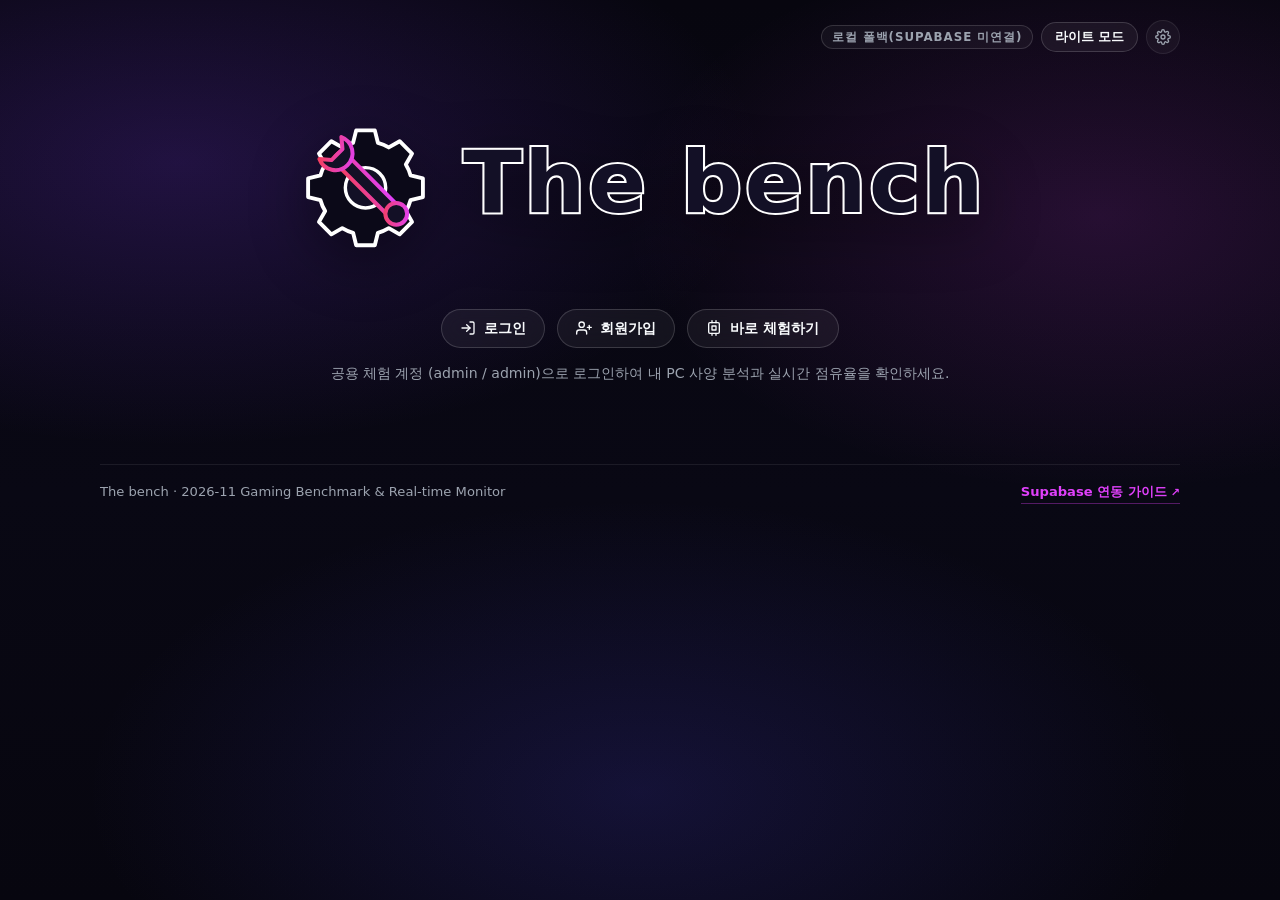
<file: index.html>
<!doctype html>
<html lang="ko">
  <head>
    <meta charset="utf-8">
    <meta name="viewport" content="width=device-width, initial-scale=1">
    <meta name="description" content="The bench — 2026-11 게이밍 하드웨어 벤치마크 및 시스템 모니터">
    <title>The bench · Hardware Monitor</title>
    <link rel="stylesheet" href="css/style.css">
  </head>
  <body>
    <div class="landing-shell">
      <!-- 최소화된 우측 상단 유틸리티 바 -->
      <header class="minimal-corner-bar">
        <span id="db-status-badge" class="status-pill fallback">로컬 폴백(Supabase 미연결)</span>
        <button type="button" class="pill-btn small" id="theme-toggle-btn">라이트 모드</button>
        <button type="button" class="icon-btn" id="open-db-config-btn" aria-label="Supabase DB 설정" title="Supabase DB 설정">
          <svg viewBox="0 0 24 24" width="16" height="16" fill="none" stroke="currentColor" stroke-width="2" stroke-linecap="round" stroke-linejoin="round" aria-hidden="true">
            <circle cx="12" cy="12" r="3"></circle>
            <path d="M19.4 15a1.65 1.65 0 0 0 .33 1.82l.06.06a2 2 0 1 1-2.83 2.83l-.06-.06a1.65 1.65 0 0 0-1.82-.33 1.65 1.65 0 0 0-1 1.51V21a2 2 0 1 1-4 0v-.09a1.65 1.65 0 0 0-1-1.51 1.65 1.65 0 0 0-1.82.33l-.06.06a2 2 0 1 1-2.83-2.83l.06-.06a1.65 1.65 0 0 0 .33-1.82 1.65 1.65 0 0 0-1.51-1H3a2 2 0 1 1 0-4h.09a1.65 1.65 0 0 0 1.51-1 1.65 1.65 0 0 0-.33-1.82l-.06-.06a2 2 0 1 1 2.83-2.83l.06.06a1.65 1.65 0 0 0 1.82.33H9a1.65 1.65 0 0 0 1-1.51V3a2 2 0 1 1 4 0v.09a1.65 1.65 0 0 0 1 1.51 1.65 1.65 0 0 0 1.82-.33l.06-.06a2 2 0 1 1 2.83 2.83l-.06.06a1.65 1.65 0 0 0-.33 1.82V9c.26.6.85 1 1.51 1H21a2 2 0 1 1 0 4h-.09a1.65 1.65 0 0 0-1.51 1z"></path>
          </svg>
        </button>
      </header>

      <main>
        <!-- R2 스타일 히어로: 아웃라인 엠블럼/워드마크 + 글래스 필 버튼 행 -->
        <section class="hero-stage" aria-label="메인 히어로">
          <div class="hero-logo-wrap">
            <img
              src="img/logo.svg"
              alt="The bench 로고"
              class="hero-logo"
              width="620"
              height="160">
          </div>

          <nav class="hero-pill-row" aria-label="주요 기능 이동">
            <button type="button" class="pill-btn" id="open-login-btn">
              <svg class="pill-icon" viewBox="0 0 24 24" fill="none" stroke="currentColor" stroke-width="2" stroke-linecap="round" stroke-linejoin="round" aria-hidden="true">
                <path d="M15 3h4a2 2 0 0 1 2 2v14a2 2 0 0 1-2 2h-4"></path>
                <polyline points="10 17 15 12 10 7"></polyline>
                <line x1="15" y1="12" x2="3" y2="12"></line>
              </svg>
              <span>로그인</span>
            </button>

            <button type="button" class="pill-btn" id="open-signin-btn">
              <svg class="pill-icon" viewBox="0 0 24 24" fill="none" stroke="currentColor" stroke-width="2" stroke-linecap="round" stroke-linejoin="round" aria-hidden="true">
                <path d="M16 21v-2a4 4 0 0 0-4-4H5a4 4 0 0 0-4 4v2"></path>
                <circle cx="8.5" cy="7" r="4"></circle>
                <line x1="20" y1="8" x2="20" y2="14"></line>
                <line x1="23" y1="11" x2="17" y2="11"></line>
              </svg>
              <span>회원가입</span>
            </button>

            <a href="pages/spec-setup.html?id=admin&amp;name=admin" class="pill-btn">
              <svg class="pill-icon" viewBox="0 0 24 24" fill="none" stroke="currentColor" stroke-width="2" stroke-linecap="round" stroke-linejoin="round" aria-hidden="true">
                <rect x="4" y="4" width="16" height="16" rx="2"></rect>
                <rect x="9" y="9" width="6" height="6"></rect>
                <line x1="9" y1="1" x2="9" y2="4"></line>
                <line x1="15" y1="1" x2="15" y2="4"></line>
                <line x1="9" y1="20" x2="9" y2="23"></line>
                <line x1="15" y1="20" x2="15" y2="23"></line>
              </svg>
              <span>바로 체험하기</span>
            </a>
          </nav>

          <p class="hero-subline">공용 체험 계정 (admin / admin)으로 로그인하여 내 PC 사양 분석과 실시간 점유율을 확인하세요.</p>
        </section>
      </main>

      <footer class="page-footer">
        <span>The bench · 2026-11 Gaming Benchmark &amp; Real-time Monitor</span>
        <a href="https://supabase.com/docs" target="_blank" rel="noopener noreferrer">Supabase 연동 가이드</a>
      </footer>

      <!-- 로그인 모달 (admin / admin 지원) -->
      <div class="modal-overlay" id="login-modal" role="dialog" aria-modal="true" aria-labelledby="login-title">
        <div class="modal-card">
          <h2 id="login-title">로그인</h2>
          <p class="admin-hint">공용 계정: <strong>admin</strong> / <strong>admin</strong></p>

          <form action="pages/spec-setup.html" method="get" id="login-form">
            <div class="form-row">
              <label for="login-id">Id</label>
              <input
                type="text"
                id="login-id"
                name="id"
                value="admin"
                placeholder="아이디 입력"
                required>
            </div>

            <div class="form-row">
              <label for="login-pw">Pw</label>
              <input
                type="password"
                id="login-pw"
                name="pw"
                value="admin"
                placeholder="비밀번호 입력"
                autocomplete="current-password"
                required>
            </div>

            <p class="form-feedback" id="login-feedback"></p>

            <div class="modal-actions">
              <button type="submit" class="box-btn primary">로그인</button>
              <button type="button" class="box-btn" id="go-signin-btn">회원가입</button>
              <button type="button" class="box-btn" id="close-login-btn">닫기</button>
            </div>
          </form>
        </div>
      </div>

      <!-- 회원가입 모달 -->
      <div class="modal-overlay" id="signin-modal" role="dialog" aria-modal="true" aria-labelledby="signin-title">
        <div class="modal-card">
          <h2 id="signin-title">회원가입</h2>
          <form id="signin-form">
            <div class="form-row">
              <label for="sign-name">Name</label>
              <input type="text" id="sign-name" name="name" placeholder="사용자 이름" required>
            </div>

            <div class="form-row">
              <label for="sign-id">Id</label>
              <input type="text" id="sign-id" name="id" placeholder="사용할 아이디" required>
            </div>

            <div class="form-row">
              <label for="sign-email">E-mail</label>
              <input type="email" id="sign-email" name="email" placeholder="user@example.com" required>
            </div>

            <div class="form-row">
              <label for="sign-pw">Pw</label>
              <input type="password" id="sign-pw" name="pw" placeholder="비밀번호" autocomplete="new-password" required>
            </div>

            <div class="form-row">
              <label for="sign-repw">Re-Pw</label>
              <input type="password" id="sign-repw" name="repw" placeholder="비밀번호 확인" autocomplete="new-password" required>
            </div>

            <p class="form-feedback" id="signin-feedback"></p>

            <div class="modal-actions">
              <button type="submit" class="box-btn primary">회원가입 완료</button>
              <button type="button" class="box-btn" id="back-to-login-btn">로그인으로</button>
              <button type="button" class="box-btn" id="close-signin-btn">닫기</button>
            </div>
          </form>
        </div>
      </div>

      <!-- Supabase 설정 모달 -->
      <div class="modal-overlay" id="db-config-modal" role="dialog" aria-modal="true" aria-labelledby="db-config-title">
        <div class="modal-card">
          <h2 id="db-config-title">Supabase Cloud 설정</h2>
          <p class="admin-hint">
            Project URL과 Anon Key를 입력하면 클라우드 DB에 연동합니다. 비워두면 로컬 폴백으로 동작합니다.
            <a href="https://supabase.com/dashboard" target="_blank" rel="noopener noreferrer">Supabase 대시보드</a>
          </p>

          <form id="db-config-form">
            <div class="form-row">
              <label for="db-url-input">Project URL</label>
              <input type="url" id="db-url-input" name="url" placeholder="https://xxxx.supabase.co">
            </div>

            <div class="form-row">
              <label for="db-anon-input">Anon Key</label>
              <input type="text" id="db-anon-input" name="anonKey" placeholder="eyJhbGciOi...">
            </div>

            <p class="form-feedback" id="db-config-feedback"></p>

            <div class="modal-actions">
              <button type="submit" class="box-btn primary" id="save-db-config-btn">저장</button>
              <button type="button" class="box-btn" id="clear-db-config-btn">초기화</button>
              <button type="button" class="box-btn" id="close-db-config-btn">닫기</button>
            </div>
          </form>
        </div>
      </div>
    </div>

    <!-- 클래식 브라우저 스크립트 -->
    <script src="js/config.js"></script>
    <script src="js/supabase-client.js"></script>
    <script>
      (function () {
        const loginModal = document.getElementById("login-modal");
        const signinModal = document.getElementById("signin-modal");
        const dbConfigModal = document.getElementById("db-config-modal");

        const openLoginBtn = document.getElementById("open-login-btn");
        const openSigninBtn = document.getElementById("open-signin-btn");
        const closeLoginBtn = document.getElementById("close-login-btn");
        const goSigninBtn = document.getElementById("go-signin-btn");
        const backToLoginBtn = document.getElementById("back-to-login-btn");
        const closeSigninBtn = document.getElementById("close-signin-btn");

        const openDbConfigBtn = document.getElementById("open-db-config-btn");
        const closeDbConfigBtn = document.getElementById("close-db-config-btn");
        const clearDbConfigBtn = document.getElementById("clear-db-config-btn");
        const dbConfigForm = document.getElementById("db-config-form");
        const dbStatusBadge = document.getElementById("db-status-badge");
        const themeToggleBtn = document.getElementById("theme-toggle-btn");

        const signinForm = document.getElementById("signin-form");
        const loginForm = document.getElementById("login-form");

        // 테마 토글 (.라이트테마)
        function applyTheme(theme) {
          const isLight = theme === "light";
          document.body.classList.toggle("라이트테마", isLight);
          themeToggleBtn.textContent = isLight ? "다크 모드" : "라이트 모드";
        }
        applyTheme(localStorage.getItem("hw_theme") || "dark");

        themeToggleBtn.addEventListener("click", () => {
          const next = document.body.classList.contains("라이트테마") ? "dark" : "light";
          localStorage.setItem("hw_theme", next);
          applyTheme(next);
        });

        // DB 상태 표시
        function refreshDbStatus() {
          if (!window.AppDB) return;
          const configured = window.AppDB.isConfigured();
          dbStatusBadge.textContent = window.AppDB.getModeLabel();
          dbStatusBadge.classList.toggle("cloud", configured);
          dbStatusBadge.classList.toggle("fallback", !configured);
        }

        function openLoginModal() {
          signinModal.classList.remove("active");
          dbConfigModal.classList.remove("active");
          loginModal.classList.add("active");
          document.getElementById("login-feedback").textContent = "";
          document.getElementById("login-id").focus();
        }

        function openSigninModal() {
          loginModal.classList.remove("active");
          dbConfigModal.classList.remove("active");
          signinModal.classList.add("active");
          document.getElementById("signin-feedback").textContent = "";
          document.getElementById("sign-name").focus();
        }

        openLoginBtn.addEventListener("click", openLoginModal);
        openSigninBtn.addEventListener("click", openSigninModal);
        goSigninBtn.addEventListener("click", openSigninModal);
        backToLoginBtn.addEventListener("click", openLoginModal);

        closeLoginBtn.addEventListener("click", () => loginModal.classList.remove("active"));
        closeSigninBtn.addEventListener("click", () => signinModal.classList.remove("active"));

        openDbConfigBtn.addEventListener("click", () => {
          loginModal.classList.remove("active");
          signinModal.classList.remove("active");
          const cfg = window.AppDB ? window.AppDB.getConfig() : { url: "", anonKey: "" };
          document.getElementById("db-url-input").value = cfg.url || "";
          document.getElementById("db-anon-input").value = cfg.anonKey || "";
          document.getElementById("db-config-feedback").textContent = "";
          dbConfigModal.classList.add("active");
          document.getElementById("db-url-input").focus();
        });

        closeDbConfigBtn.addEventListener("click", () => dbConfigModal.classList.remove("active"));

        clearDbConfigBtn.addEventListener("click", () => {
          if (window.AppDB) window.AppDB.saveConfig("", "");
          document.getElementById("db-url-input").value = "";
          document.getElementById("db-anon-input").value = "";
          const fb = document.getElementById("db-config-feedback");
          fb.className = "form-feedback success";
          fb.textContent = "초기화 완료: 로컬 폴백 모드로 동작합니다.";
          refreshDbStatus();
        });

        dbConfigForm.addEventListener("submit", (event) => {
          event.preventDefault();
          const url = document.getElementById("db-url-input").value.trim();
          const anonKey = document.getElementById("db-anon-input").value.trim();
          if (window.AppDB) window.AppDB.saveConfig(url, anonKey);
          refreshDbStatus();
          const fb = document.getElementById("db-config-feedback");
          fb.className = "form-feedback success";
          fb.textContent = window.AppDB && window.AppDB.isConfigured()
            ? "Supabase Cloud 설정이 저장되었습니다."
            : "로컬 폴백 설정으로 저장되었습니다.";
        });

        signinForm.addEventListener("submit", async (event) => {
          event.preventDefault();
          const name = document.getElementById("sign-name").value.trim();
          const id = document.getElementById("sign-id").value.trim();
          const email = document.getElementById("sign-email").value.trim();
          const pw = document.getElementById("sign-pw").value;
          const repw = document.getElementById("sign-repw").value;
          const feedback = document.getElementById("signin-feedback");
          feedback.className = "form-feedback";

          if (pw !== repw) {
            feedback.textContent = "Pw와 Re-Pw가 일치하지 않습니다.";
            document.getElementById("sign-repw").focus();
            return;
          }

          const res = await window.AppDB.signUp({ name, id, email, password: pw });
          if (!res.ok) {
            feedback.textContent = res.error || "회원가입에 실패했습니다.";
            return;
          }

          signinModal.classList.remove("active");
          loginModal.classList.add("active");
          document.getElementById("login-id").value = id;
          document.getElementById("login-pw").value = pw;
          const loginFeedback = document.getElementById("login-feedback");
          loginFeedback.className = "form-feedback success";
          loginFeedback.textContent = "가입 완료(" + (res.mode || "완료") + "). 로그인 버튼을 눌러 이동하세요.";
        });

        loginForm.addEventListener("submit", async (event) => {
          event.preventDefault();
          const id = document.getElementById("login-id").value.trim();
          const pw = document.getElementById("login-pw").value;
          const feedback = document.getElementById("login-feedback");
          feedback.className = "form-feedback";
          feedback.textContent = "인증 중...";

          const res = await window.AppDB.login({ id, password: pw });
          if (res.ok && res.user) {
            const userName = res.user.name || res.user.id || id;
            window.location.href =
              "pages/spec-setup.html?id=" +
              encodeURIComponent(res.user.id || id) +
              "&name=" +
              encodeURIComponent(userName);
            return;
          }

          feedback.textContent = res.error || "아이디 또는 비밀번호가 올바르지 않습니다. (admin / admin)";
        });

        refreshDbStatus();
      })();
    </script>
  </body>
</html>
</file>
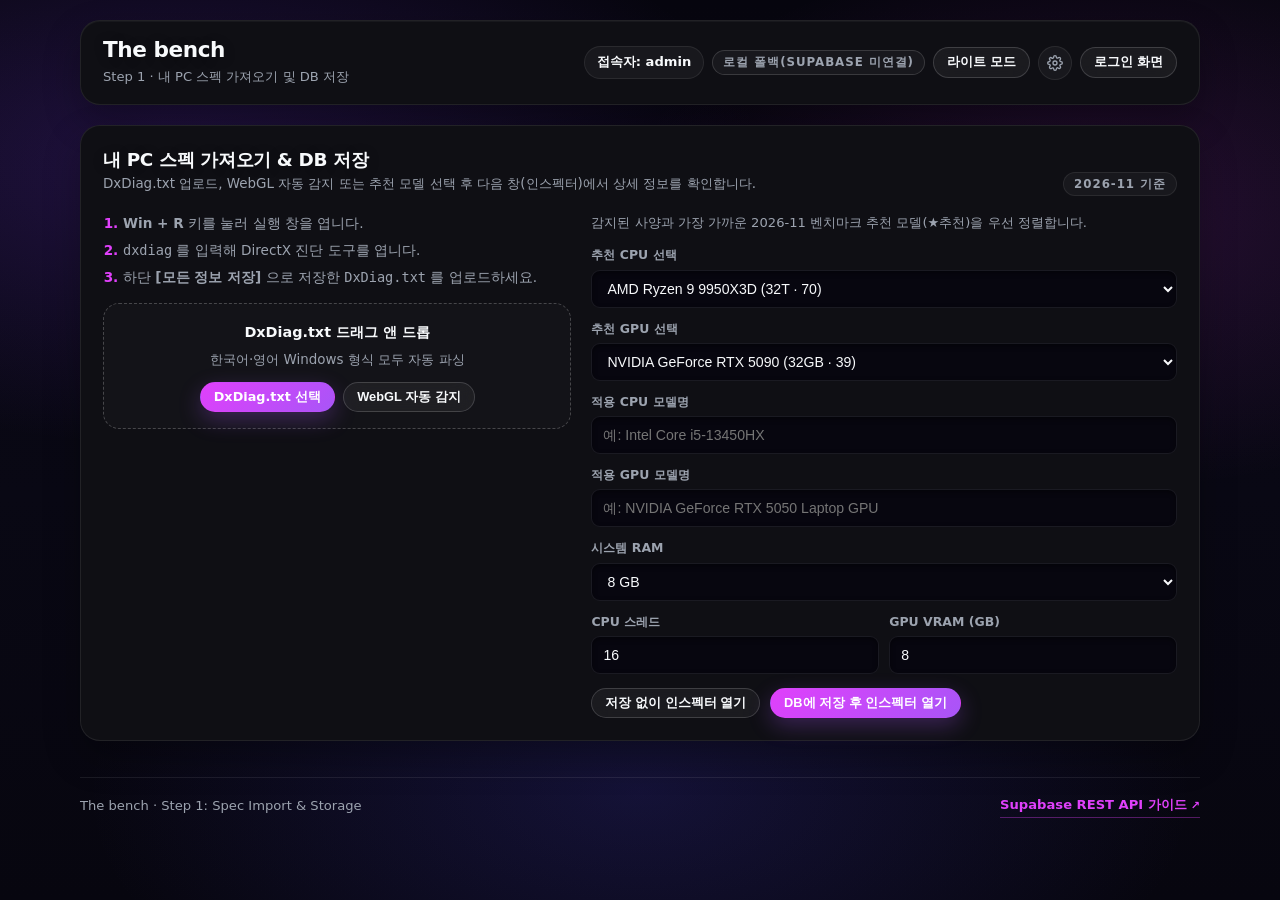
<file: pages/spec-setup.html>
<!doctype html>
<html lang="ko">
  <head>
    <meta charset="utf-8">
    <meta name="viewport" content="width=device-width, initial-scale=1">
    <meta name="description" content="The bench — 내 PC 스펙 가져오기 및 DB 저장">
    <title>The bench · 스펙 가져오기</title>
    <link rel="stylesheet" href="../css/style.css">
  </head>
  <body>
    <div class="dashboard-shell">
      <!-- 상단 바 -->
      <header class="top-bar">
        <div class="brand-wrap">
          <h1>The bench</h1>
          <p class="brand-subtitle">Step 1 · 내 PC 스펙 가져오기 및 DB 저장</p>
        </div>

        <div class="top-actions">
          <span id="user-badge" class="user-pill">접속 중</span>
          <span id="db-status-badge" class="status-pill fallback">로컬 폴백(Supabase 미연결)</span>
          <button type="button" class="box-btn small" id="theme-toggle-btn">라이트 모드</button>
          <button type="button" class="icon-btn" id="open-db-config-btn" aria-label="Supabase DB 설정" title="Supabase DB 설정">
            <svg viewBox="0 0 24 24" width="16" height="16" fill="none" stroke="currentColor" stroke-width="2" stroke-linecap="round" stroke-linejoin="round" aria-hidden="true">
              <circle cx="12" cy="12" r="3"></circle>
              <path d="M19.4 15a1.65 1.65 0 0 0 .33 1.82l.06.06a2 2 0 1 1-2.83 2.83l-.06-.06a1.65 1.65 0 0 0-1.82-.33 1.65 1.65 0 0 0-1 1.51V21a2 2 0 1 1-4 0v-.09a1.65 1.65 0 0 0-1-1.51 1.65 1.65 0 0 0-1.82.33l-.06.06a2 2 0 1 1-2.83-2.83l.06-.06a1.65 1.65 0 0 0 .33-1.82 1.65 1.65 0 0 0-1.51-1H3a2 2 0 1 1 0-4h.09a1.65 1.65 0 0 0 1.51-1 1.65 1.65 0 0 0-.33-1.82l-.06-.06a2 2 0 1 1 2.83-2.83l.06.06a1.65 1.65 0 0 0 1.82.33H9a1.65 1.65 0 0 0 1-1.51V3a2 2 0 1 1 4 0v.09a1.65 1.65 0 0 0 1 1.51 1.65 1.65 0 0 0 1.82-.33l.06-.06a2 2 0 1 1 2.83 2.83l-.06.06a1.65 1.65 0 0 0-.33 1.82V9c.26.6.85 1 1.51 1H21a2 2 0 1 1 0 4h-.09a1.65 1.65 0 0 0-1.51 1z"></path>
            </svg>
          </button>
          <a href="../index.html" class="box-btn small">로그인 화면</a>
        </div>
      </header>

      <main>
        <!-- 스펙 가져오기 & DB 저장 전용 창 -->
        <section id="spec-input-section" class="spec-import-card" aria-label="스펙 입력 및 DxDiag 가져오기">
          <div class="section-header">
            <div>
              <h2>내 PC 스펙 가져오기 &amp; DB 저장</h2>
              <p class="section-subtitle">DxDiag.txt 업로드, WebGL 자동 감지 또는 추천 모델 선택 후 다음 창(인스펙터)에서 상세 정보를 확인합니다.</p>
            </div>
            <div style="display: flex; gap: 8px; align-items: center; flex-wrap: wrap;">
              <button type="button" class="box-btn small is-hidden" id="load-saved-spec-btn">저장된 스펙 불러오기</button>
              <span class="status-pill" id="benchmark-updated-pill">2026-11 기준</span>
            </div>
          </div>

          <div class="spec-import-grid">
            <!-- 좌측: 3단계 가이드 + 드래그앤드롭 + WebGL 감지 -->
            <div>
              <ol class="dxdiag-steps">
                <li><strong>Win + R</strong> 키를 눌러 실행 창을 엽니다.</li>
                <li><code>dxdiag</code> 를 입력해 DirectX 진단 도구를 엽니다.</li>
                <li>하단 <strong>[모든 정보 저장]</strong> 으로 저장한 <code>DxDiag.txt</code> 를 업로드하세요.</li>
              </ol>

              <div class="dxdiag-dropzone" id="dxdiag-dropzone">
                <p style="margin-bottom: 4px; font-weight: 700; font-size: 0.9rem;">DxDiag.txt 드래그 앤 드롭</p>
                <p class="section-subtitle">한국어·영어 Windows 형식 모두 자동 파싱</p>
                <div class="dxdiag-actions">
                  <input type="file" id="dxdiag-file-input" class="dxdiag-file-input" accept=".txt,text/plain">
                  <label for="dxdiag-file-input" class="box-btn primary small">DxDiag.txt 선택</label>
                  <button type="button" class="box-btn small" id="detect-browser-btn">WebGL 자동 감지</button>
                </div>
              </div>

              <p class="form-feedback" id="detect-feedback" style="text-align: left;"></p>
            </div>

            <!-- 우측: 추천 CPU/GPU/RAM 선택 및 DB 저장 폼 -->
            <div>
              <p class="spec-hint">감지된 사양과 가장 가까운 2026-11 벤치마크 추천 모델(★추천)을 우선 정렬합니다.</p>
              <form id="spec-save-form">
                <div class="spec-form-grid">
                  <div class="spec-field full">
                    <label for="select-cpu">추천 CPU 선택</label>
                    <select id="select-cpu" required>
                      <option value="">불러오는 중...</option>
                    </select>
                  </div>

                  <div class="spec-field full">
                    <label for="select-gpu">추천 GPU 선택</label>
                    <select id="select-gpu" required>
                      <option value="">불러오는 중...</option>
                    </select>
                  </div>

                  <div class="spec-field full">
                    <label for="input-cpu-custom">적용 CPU 모델명</label>
                    <input type="text" id="input-cpu-custom" placeholder="예: Intel Core i5-13450HX" required>
                  </div>

                  <div class="spec-field full">
                    <label for="input-gpu-custom">적용 GPU 모델명</label>
                    <input type="text" id="input-gpu-custom" placeholder="예: NVIDIA GeForce RTX 5050 Laptop GPU" required>
                  </div>

                  <div class="spec-field full">
                    <label for="select-ram">시스템 RAM</label>
                    <select id="select-ram" required>
                      <option value="8">8 GB</option>
                      <option value="16" selected>16 GB</option>
                      <option value="32">32 GB</option>
                      <option value="64">64 GB</option>
                    </select>
                  </div>

                  <div class="spec-field">
                    <label for="input-cpu-threads">CPU 스레드</label>
                    <input type="number" id="input-cpu-threads" min="1" max="256" value="16" title="CPU 스레드 수" required>
                  </div>

                  <div class="spec-field">
                    <label for="input-gpu-vram">GPU VRAM (GB)</label>
                    <input type="number" id="input-gpu-vram" min="1" max="128" step="0.5" value="8" title="GPU VRAM (GB)" required>
                  </div>
                </div>

                <div class="spec-form-actions">
                  <button type="button" class="box-btn small" id="apply-spec-btn">저장 없이 인스펙터 열기</button>
                  <button type="submit" class="box-btn primary small" id="save-spec-btn">DB에 저장 후 인스펙터 열기</button>
                  <span class="form-feedback" id="save-spec-feedback" style="margin: 0; text-align: left;"></span>
                </div>
              </form>
            </div>
          </div>
        </section>
      </main>

      <footer class="page-footer">
        <span>The bench · Step 1: Spec Import &amp; Storage</span>
        <a href="https://supabase.com/docs" target="_blank" rel="noopener noreferrer">Supabase REST API 가이드</a>
      </footer>

      <!-- Supabase 설정 모달 -->
      <div class="modal-overlay" id="db-config-modal" role="dialog" aria-modal="true" aria-labelledby="db-config-title">
        <div class="modal-card">
          <h2 id="db-config-title">Supabase Cloud 설정</h2>
          <p class="admin-hint">
            URL과 Anon Key를 입력하면 클라우드 DB에 스펙을 동기화합니다. 비워두면 로컬 폴백으로 동작합니다.
            <a href="https://supabase.com/dashboard" target="_blank" rel="noopener noreferrer">Supabase 대시보드</a>
          </p>

          <form id="db-config-form">
            <div class="form-row">
              <label for="db-url-input">Project URL</label>
              <input type="url" id="db-url-input" name="url" placeholder="https://xxxx.supabase.co">
            </div>

            <div class="form-row">
              <label for="db-anon-input">Anon Key</label>
              <input type="text" id="db-anon-input" name="anonKey" placeholder="eyJhbGciOi...">
            </div>

            <p class="form-feedback" id="db-config-feedback"></p>

            <div class="modal-actions">
              <button type="submit" class="box-btn primary" id="save-db-config-btn">저장</button>
              <button type="button" class="box-btn" id="clear-db-config-btn">초기화</button>
              <button type="button" class="box-btn" id="close-db-config-btn">닫기</button>
            </div>
          </form>
        </div>
      </div>
    </div>

    <script src="../js/config.js"></script>
    <script src="../js/supabase-client.js"></script>
    <script src="../js/spec-detector.js"></script>
    <script src="../js/benchmark-compare.js"></script>
    <script>
      (function () {
        const params = new URLSearchParams(window.location.search);
        const userId = params.get("id") || "admin";
        const userName = params.get("name") || userId;
        document.getElementById("user-badge").textContent = "접속자: " + userName;

        const dbStatusBadge = document.getElementById("db-status-badge");
        const themeToggleBtn = document.getElementById("theme-toggle-btn");
        const dbConfigModal = document.getElementById("db-config-modal");

        let benchmarksData = null;
        let currentSourceType = "manual";
        let currentOsName = "Windows";
        let savedDbSpec = null;

        // 1. 라이트/다크 테마 토글
        function applyTheme(theme) {
          const isLight = theme === "light";
          document.body.classList.toggle("라이트테마", isLight);
          themeToggleBtn.textContent = isLight ? "다크 모드" : "라이트 모드";
        }
        applyTheme(localStorage.getItem("hw_theme") || "dark");

        themeToggleBtn.addEventListener("click", () => {
          const next = document.body.classList.contains("라이트테마") ? "dark" : "light";
          localStorage.setItem("hw_theme", next);
          applyTheme(next);
        });

        // 2. Supabase 연결 상태 및 설정 모달
        function refreshDbStatus() {
          if (!window.AppDB) return;
          const configured = window.AppDB.isConfigured();
          dbStatusBadge.textContent = window.AppDB.getModeLabel();
          dbStatusBadge.classList.toggle("cloud", configured);
          dbStatusBadge.classList.toggle("fallback", !configured);
        }

        document.getElementById("open-db-config-btn").addEventListener("click", () => {
          const cfg = window.AppDB ? window.AppDB.getConfig() : { url: "", anonKey: "" };
          document.getElementById("db-url-input").value = cfg.url || "";
          document.getElementById("db-anon-input").value = cfg.anonKey || "";
          document.getElementById("db-config-feedback").textContent = "";
          dbConfigModal.classList.add("active");
          document.getElementById("db-url-input").focus();
        });

        document.getElementById("close-db-config-btn").addEventListener("click", () => {
          dbConfigModal.classList.remove("active");
        });

        document.getElementById("clear-db-config-btn").addEventListener("click", () => {
          if (window.AppDB) window.AppDB.saveConfig("", "");
          document.getElementById("db-url-input").value = "";
          document.getElementById("db-anon-input").value = "";
          const fb = document.getElementById("db-config-feedback");
          fb.className = "form-feedback success";
          fb.textContent = "초기화 완료: 로컬 폴백 모드로 전환되었습니다.";
          refreshDbStatus();
        });

        document.getElementById("db-config-form").addEventListener("submit", (event) => {
          event.preventDefault();
          const url = document.getElementById("db-url-input").value.trim();
          const anonKey = document.getElementById("db-anon-input").value.trim();
          if (window.AppDB) window.AppDB.saveConfig(url, anonKey);
          refreshDbStatus();
          const fb = document.getElementById("db-config-feedback");
          fb.className = "form-feedback success";
          fb.textContent = window.AppDB && window.AppDB.isConfigured()
            ? "Supabase Cloud 설정이 저장되었습니다."
            : "로컬 폴백 설정이 저장되었습니다.";
        });

        // 3. 스펙 폼 조작 및 인스펙터 창으로 이동
        function getFormSpec() {
          return {
            cpuName: document.getElementById("input-cpu-custom").value.trim(),
            cpuThreads: Number(document.getElementById("input-cpu-threads").value) || 16,
            gpuName: document.getElementById("input-gpu-custom").value.trim(),
            gpuVramGb: Number(document.getElementById("input-gpu-vram").value) || 8,
            ramGb: Number(document.getElementById("select-ram").value) || 16,
            osName: currentOsName,
            sourceType: currentSourceType,
            updatedAt: new Date().toISOString()
          };
        }

        function goToDashboard(specPayload) {
          sessionStorage.setItem("hw_active_spec_" + userId, JSON.stringify(specPayload));
          window.location.href =
            "dashboard.html?id=" + encodeURIComponent(userId) + "&name=" + encodeURIComponent(userName);
        }

        function populateSelectOptions(detected) {
          if (!benchmarksData || !window.SpecDetector) return;
          const rec = window.SpecDetector.getRecommendedOptions(detected || {}, benchmarksData);

          const cpuSelect = document.getElementById("select-cpu");
          const gpuSelect = document.getElementById("select-gpu");
          const ramSelect = document.getElementById("select-ram");

          cpuSelect.innerHTML = "";
          rec.cpuOptions.forEach((cpu) => {
            const opt = document.createElement("option");
            opt.value = cpu.name;
            opt.dataset.threads = String(cpu.threads || 16);
            opt.textContent = (cpu.recommended ? "★추천 | " : "") + cpu.name + " (" + cpu.threads + "T · " + Number(cpu.score).toLocaleString() + ")";
            cpuSelect.appendChild(opt);
          });

          gpuSelect.innerHTML = "";
          rec.gpuOptions.forEach((gpu) => {
            const opt = document.createElement("option");
            opt.value = gpu.name;
            opt.dataset.vram = String(gpu.vramGb || 8);
            opt.textContent = (gpu.recommended ? "★추천 | " : "") + gpu.name + " (" + gpu.vramGb + "GB · " + Number(gpu.score).toLocaleString() + ")";
            gpuSelect.appendChild(opt);
          });

          ramSelect.innerHTML = "";
          (rec.ramOptions || [8, 16, 32, 64]).forEach((gb) => {
            const opt = document.createElement("option");
            opt.value = String(gb);
            opt.textContent = gb + " GB";
            ramSelect.appendChild(opt);
          });
        }

        function applySpecToForm(spec, sourceType) {
          if (sourceType) currentSourceType = sourceType;
          if (spec.osName) currentOsName = spec.osName;

          if (benchmarksData && window.SpecDetector) {
            populateSelectOptions(spec);
          }

          const cpuSelect = document.getElementById("select-cpu");
          const gpuSelect = document.getElementById("select-gpu");
          const ramSelect = document.getElementById("select-ram");

          let matchedCpuName = spec.cpuName || "";
          let matchedGpuName = spec.gpuName || "";
          let threadsVal = spec.cpuThreads || 16;
          let vramVal = spec.gpuVramGb || 8;

          if (benchmarksData && window.BenchmarkEngine) {
            const cpuRes = window.BenchmarkEngine.matchCpu(spec.cpuName || "", benchmarksData);
            const gpuRes = window.BenchmarkEngine.matchGpu(spec.gpuName || "", benchmarksData);
            if (cpuRes && cpuRes.item) {
              cpuSelect.value = cpuRes.item.name;
              if (!matchedCpuName) matchedCpuName = cpuRes.item.name;
              if (!spec.cpuThreads) threadsVal = cpuRes.item.threads || 16;
            }
            if (gpuRes && gpuRes.item) {
              gpuSelect.value = gpuRes.item.name;
              if (!matchedGpuName) matchedGpuName = gpuRes.item.name;
              if (!spec.gpuVramGb) vramVal = gpuRes.item.vramGb || 8;
            }
          }

          document.getElementById("input-cpu-custom").value = matchedCpuName || cpuSelect.value;
          document.getElementById("input-gpu-custom").value = matchedGpuName || gpuSelect.value;
          document.getElementById("input-cpu-threads").value = String(threadsVal);
          document.getElementById("input-gpu-vram").value = String(vramVal);

          const ramVal = Number(spec.ramGb) || 16;
          const closestRam = [8, 16, 32, 64].reduce((prev, curr) =>
            Math.abs(curr - ramVal) < Math.abs(prev - ramVal) ? curr : prev
          );
          ramSelect.value = String(closestRam);
        }

        document.getElementById("select-cpu").addEventListener("change", (event) => {
          const sel = event.target;
          const opt = sel.options[sel.selectedIndex];
          document.getElementById("input-cpu-custom").value = sel.value;
          if (opt && opt.dataset.threads) {
            document.getElementById("input-cpu-threads").value = opt.dataset.threads;
          }
          currentSourceType = "manual";
        });

        document.getElementById("select-gpu").addEventListener("change", (event) => {
          const sel = event.target;
          const opt = sel.options[sel.selectedIndex];
          document.getElementById("input-gpu-custom").value = sel.value;
          if (opt && opt.dataset.vram) {
            document.getElementById("input-gpu-vram").value = opt.dataset.vram;
          }
          currentSourceType = "manual";
        });

        document.getElementById("select-ram").addEventListener("change", () => {
          currentSourceType = "manual";
        });

        document.getElementById("apply-spec-btn").addEventListener("click", () => {
          const spec = getFormSpec();
          if (!spec.cpuName && document.getElementById("select-cpu").value) {
            spec.cpuName = document.getElementById("select-cpu").value;
          }
          if (!spec.gpuName && document.getElementById("select-gpu").value) {
            spec.gpuName = document.getElementById("select-gpu").value;
          }
          goToDashboard(spec);
        });

        async function handleDxDiagFile(file) {
          const fb = document.getElementById("detect-feedback");
          if (!file) return;
          try {
            let text = await file.text();
            if (text.includes("\uFFFD")) {
              const buf = await file.arrayBuffer();
              text = new TextDecoder("euc-kr").decode(buf);
            }
            const parsed = window.SpecDetector.parseDxDiagText(text);
            if (!parsed.ok) {
              fb.className = "form-feedback";
              fb.textContent = parsed.error || "DxDiag.txt에서 사양을 찾지 못했습니다.";
              return;
            }
            applySpecToForm(parsed, "dxdiag");
            fb.className = "form-feedback success";
            fb.textContent =
              "DxDiag 파싱 완료: " +
              (parsed.cpuName || "CPU 미상") + " / " +
              (parsed.gpuName || "GPU 미상") + " / " +
              (parsed.ramGb || "?") + "GB RAM — 아래 버튼으로 인스펙터를 여세요.";
          } catch (err) {
            fb.className = "form-feedback";
            fb.textContent = "파일 읽기 오류: " + err.message;
          }
        }

        const dxdiagFileInput = document.getElementById("dxdiag-file-input");
        const dxdiagDropzone = document.getElementById("dxdiag-dropzone");

        dxdiagFileInput.addEventListener("change", (event) => {
          const file = event.target.files && event.target.files[0];
          handleDxDiagFile(file);
        });

        dxdiagDropzone.addEventListener("dragover", (event) => {
          event.preventDefault();
          dxdiagDropzone.classList.add("drag-over");
        });

        dxdiagDropzone.addEventListener("dragleave", () => {
          dxdiagDropzone.classList.remove("drag-over");
        });

        dxdiagDropzone.addEventListener("drop", (event) => {
          event.preventDefault();
          dxdiagDropzone.classList.remove("drag-over");
          const file = event.dataTransfer && event.dataTransfer.files && event.dataTransfer.files[0];
          handleDxDiagFile(file);
        });

        document.getElementById("detect-browser-btn").addEventListener("click", () => {
          const fb = document.getElementById("detect-feedback");
          if (!window.SpecDetector) return;
          const detected = window.SpecDetector.detectBrowserSpecs();
          applySpecToForm(detected, "browser");
          fb.className = "form-feedback success";
          fb.textContent =
            "WebGL 감지 완료: GPU=" + (detected.gpuName || "미확인") +
            ", 스레드=" + (detected.cpuThreads || "?") +
            ", RAM=" + (detected.ramGb ? detected.ramGb + "GB" : "비공개") +
            " — 아래 버튼으로 인스펙터를 여세요.";
        });

        document.getElementById("load-saved-spec-btn").addEventListener("click", () => {
          if (!savedDbSpec) return;
          goToDashboard(savedDbSpec);
        });

        document.getElementById("spec-save-form").addEventListener("submit", async (event) => {
          event.preventDefault();
          const fb = document.getElementById("save-spec-feedback");
          const spec = getFormSpec();
          if (!window.AppDB) {
            goToDashboard(spec);
            return;
          }

          fb.className = "form-feedback";
          fb.textContent = "DB에 저장 중...";

          const res = await window.AppDB.saveUserSpec(userId, spec);
          if (res.ok) {
            fb.className = "form-feedback success";
            fb.textContent = "저장 완료! 인스펙터 창으로 이동합니다.";
            goToDashboard(res.spec || spec);
          } else {
            fb.className = "form-feedback";
            fb.textContent = res.error || "스펙 저장에 실패했습니다.";
          }
        });

        async function initSetupPage() {
          refreshDbStatus();
          try {
            const res = await fetch("../data/benchmarks.json");
            if (res.ok) {
              benchmarksData = await res.json();
              document.getElementById("benchmark-updated-pill").textContent =
                (benchmarksData.updatedAt || "2026-11") + " 기준";
            }
          } catch (err) {
            console.error("benchmarks.json load failed:", err);
          }

          if (benchmarksData && window.SpecDetector) {
            populateSelectOptions({});
          }

          if (window.AppDB) {
            const saved = await window.AppDB.loadUserSpec(userId);
            if (saved && saved.ok && saved.spec) {
              savedDbSpec = saved.spec;
              const loadBtn = document.getElementById("load-saved-spec-btn");
              if (loadBtn) loadBtn.classList.remove("is-hidden");
              const fb = document.getElementById("save-spec-feedback");
              fb.className = "form-feedback success";
              fb.textContent = "이전에 저장된 스펙이 있습니다. [저장된 스펙 불러오기]로 바로 이동할 수 있습니다.";
            }
          }
        }

        initSetupPage();
      })();
    </script>
  </body>
</html>
</file>
<file: css/style.css>
/* ==========================================================================
   6주차 CSS 체크리스트 반영 — 다크 딥스페이스 / CPU-Z / R3 통계 카드 스타일시트
   - 근흑색 배경(#07060f) + 은은한 퍼플/인디고 성운 글로우
   - 마젠타→바이올렛(#e040fb → #a855f7) 포인트 절제 사용
   - 스펙트럼 컬러는 차트 내부에만 한정 사용
   - .라이트테마 클래스 토글로 CSS 변수 재정의 지원
   ========================================================================== */

/* [6주차 1절] 전역 박스 모델 초기화 */
* {
  box-sizing: border-box;
}

/* [6주차 2절] 역할 기반 CSS 변수(:root) 및 테마 재정의(.라이트테마) */
:root {
  --주색: #e040fb;
  --강조색: #a855f7;
  --배경색: #07060f;
  --패널배경: #0f0f14;
  --보조패널배경: rgba(255, 255, 255, 0.03);
  --글자색: #f8fafc;
  --보조글자색: #9ca3af;
  --테두리색: rgba(255, 255, 255, 0.08);
  --여백: 24px;
  --둥근모서리: 20px;
  --카드그림자: 0 16px 36px rgba(0, 0, 0, 0.28);
  --성공색: #34d399;
  --경고색: #f59e0b;
  --위험색: #f43f5e;
}

/* [6주차 2절] 라이트 테마: .라이트테마 적용 시 핵심 4대 색상 변수 재정의 */
.라이트테마 {
  --배경색: #f5f5fa;
  --패널배경: #ffffff;
  --보조패널배경: #f1f2f8;
  --글자색: #111827;
  --보조글자색: #6b7280;
  --테두리색: rgba(17, 24, 39, 0.12);
  --카드그림자: 0 12px 28px rgba(17, 24, 39, 0.08);
  --주색: #c026d3;
  --강조색: #7c3aed;
}

/* [6주차 3절 & 5절] 타이포그래피(rem, 단위 없는 line-height, overflow-wrap) + 성운 방사형 그라데이션 */
body {
  margin: 0;
  padding: 20px 18px 56px 18px;
  font-family: "Pretendard", "Inter", system-ui, -apple-system, "Segoe UI", sans-serif;
  font-size: 1rem;
  line-height: 1.7;
  color: var(--글자색, #f8fafc);
  overflow-wrap: break-word;
  min-height: 100vh;
  background-color: var(--배경색, #07060f);
  background-image:
    radial-gradient(ellipse 65% 45% at 14% 18%, rgba(124, 58, 237, 0.22) 0%, transparent 70%),
    radial-gradient(ellipse 55% 45% at 86% 24%, rgba(224, 64, 251, 0.14) 0%, transparent 68%),
    radial-gradient(ellipse 60% 45% at 50% 88%, rgba(79, 70, 229, 0.18) 0%, transparent 72%),
    linear-gradient(180deg, var(--배경색, #07060f) 0%, #090814 55%, #07060f 100%);
  transition: background-color 0.25s ease, color 0.25s ease;
}

body.라이트테마 {
  background-image:
    radial-gradient(ellipse 60% 45% at 15% 15%, rgba(168, 85, 247, 0.12) 0%, transparent 68%),
    radial-gradient(ellipse 50% 40% at 88% 20%, rgba(224, 64, 251, 0.08) 0%, transparent 65%),
    linear-gradient(180deg, var(--배경색, #f5f5fa) 0%, #eef0f9 100%);
}

/* [6주차 3절] 제목 타이포그래피: 단위 없는 line-height 1.25, 자간 -0.02em, text-shadow */
h1, h2, h3, h4 {
  margin-top: 0;
  margin-bottom: 12px;
  line-height: 1.25;
  letter-spacing: -0.02em;
  color: var(--글자색, #f8fafc);
  text-shadow: 0 2px 12px rgba(0, 0, 0, 0.3);
}

.라이트테마 h1,
.라이트테마 h2,
.라이트테마 h3,
.라이트테마 h4 {
  text-shadow: 0 1px 2px rgba(17, 24, 39, 0.06);
}

p {
  margin-top: 0;
  margin-bottom: 12px;
}

/* 페이지 컨테이너 */
.landing-shell {
  width: min(100%, 1080px);
  margin: 0 auto;
}

.dashboard-shell {
  width: min(100%, 1120px);
  margin: 0 auto;
}

/* ==========================================================================
   상단 유틸 바 & 내비게이션
   ========================================================================== */
.minimal-corner-bar {
  display: flex;
  justify-content: flex-end;
  align-items: center;
  gap: 8px;
  margin-bottom: 24px;
  flex-wrap: wrap;
}

header.top-bar {
  display: flex;
  justify-content: space-between;
  align-items: center;
  flex-wrap: wrap;
  gap: 14px;
  margin-bottom: 20px;
  padding: 16px 22px;
  border-radius: var(--둥근모서리, 20px);
  background: var(--패널배경, #0f0f14);
  border: 1px solid var(--테두리색, rgba(255, 255, 255, 0.08));
  box-shadow: var(--카드그림자, 0 16px 36px rgba(0, 0, 0, 0.28)), inset 0 1px 0 rgba(255, 255, 255, 0.04);
}

.brand-wrap {
  display: flex;
  flex-direction: column;
  gap: 2px;
}

header.top-bar h1 {
  margin-bottom: 0;
  font-size: 1.35rem;
  font-weight: 800;
}

.brand-subtitle {
  margin-bottom: 0;
  font-size: 0.82rem;
  color: var(--보조글자색, #9ca3af);
}

.top-actions {
  display: flex;
  gap: 8px;
  align-items: center;
  flex-wrap: wrap;
}

/* [6주차 4절] 인접 형제 결합자(+) */
header.top-bar + .cpuz-window {
  margin-top: 4px;
}

/* [6주차 4절] 외부 https 링크 속성 선택자 [href^="https"] + ::after */
a[href^="https"] {
  display: inline-block;
  color: var(--주색, #e040fb);
  font-weight: 600;
  text-decoration: none;
  border-bottom: 1px solid rgba(224, 64, 251, 0.35);
}

a[href^="https"]::after {
  content: " ↗";
  font-size: 0.85em;
}

a[href^="https"]:hover {
  color: var(--글자색, #f8fafc);
  border-bottom-color: var(--글자색, #f8fafc);
}

/* ==========================================================================
   글래스 필 버튼 & 배지 (display: inline-block, 999px pill)
   ========================================================================== */
.pill-btn,
.box-btn {
  display: inline-flex;
  align-items: center;
  justify-content: center;
  gap: 8px;
  padding: 9px 18px;
  border-radius: 999px;
  border: 1px solid rgba(255, 255, 255, 0.16);
  background: rgba(255, 255, 255, 0.05);
  backdrop-filter: blur(10px);
  color: var(--글자색, #f8fafc);
  font-size: 0.9rem;
  font-weight: 600;
  line-height: 1.3;
  cursor: pointer;
  text-decoration: none;
  transition: transform 0.18s ease, background-color 0.18s ease, border-color 0.18s ease, box-shadow 0.18s ease;
}

.라이트테마 .pill-btn,
.라이트테마 .box-btn {
  border-color: rgba(17, 24, 39, 0.14);
  background: rgba(255, 255, 255, 0.88);
}

.pill-btn:hover,
.box-btn:hover {
  transform: translateY(-2px);
  background: rgba(255, 255, 255, 0.11);
  border-color: rgba(255, 255, 255, 0.32);
  box-shadow: 0 8px 20px rgba(0, 0, 0, 0.25);
}

.라이트테마 .pill-btn:hover,
.라이트테마 .box-btn:hover {
  background: #ffffff;
  border-color: var(--강조색, #7c3aed);
}

/* [6주차 4절] :active, :focus-visible */
.pill-btn:active,
.box-btn:active {
  transform: translateY(1px) scale(0.98);
}

.pill-btn:focus-visible,
.box-btn:focus-visible,
input:focus-visible,
select:focus-visible,
a:focus-visible,
button:focus-visible {
  outline: 2px solid var(--주색, #e040fb);
  outline-offset: 2px;
}

.pill-btn.primary,
.box-btn.primary {
  background: linear-gradient(135deg, var(--주색, #e040fb) 0%, var(--강조색, #a855f7) 100%);
  border-color: transparent;
  color: #ffffff;
  box-shadow: 0 8px 22px rgba(168, 85, 247, 0.28);
}

.pill-btn.primary:hover,
.box-btn.primary:hover {
  filter: brightness(1.08) saturate(1.1);
}

.box-btn.small,
.pill-btn.small {
  padding: 6px 13px;
  font-size: 0.8rem;
}

.icon-btn {
  display: inline-flex;
  align-items: center;
  justify-content: center;
  width: 34px;
  height: 34px;
  border-radius: 50%;
  border: 1px solid var(--테두리색, rgba(255, 255, 255, 0.08));
  background: rgba(255, 255, 255, 0.04);
  color: var(--보조글자색, #9ca3af);
  cursor: pointer;
  transition: color 0.18s ease, border-color 0.18s ease, background-color 0.18s ease;
}

.icon-btn:hover {
  color: var(--글자색, #f8fafc);
  border-color: rgba(255, 255, 255, 0.28);
  background: rgba(255, 255, 255, 0.08);
}

.pill-icon {
  width: 16px;
  height: 16px;
  flex-shrink: 0;
}

/* [6주차 6절] display: inline-block 배지 + 대문자 자간 0.08em */
.status-pill,
.tier-badge,
.game-verdict-badge,
.kicker-badge {
  display: inline-block;
  padding: 3px 10px;
  border-radius: 999px;
  font-size: 0.74rem;
  font-weight: 700;
  letter-spacing: 0.08em;
  text-transform: uppercase;
  line-height: 1.4;
  white-space: nowrap;
}

.status-pill {
  background: rgba(255, 255, 255, 0.04);
  border: 1px solid var(--테두리색, rgba(255, 255, 255, 0.08));
  color: var(--보조글자색, #9ca3af);
}

.status-pill.cloud {
  border-color: rgba(52, 211, 153, 0.4);
  color: var(--성공색, #34d399);
}

.status-pill.fallback {
  border-color: rgba(255, 255, 255, 0.14);
  color: var(--보조글자색, #9ca3af);
}

.user-pill {
  display: inline-block;
  padding: 4px 12px;
  border-radius: 999px;
  background: rgba(255, 255, 255, 0.04);
  border: 1px solid var(--테두리색, rgba(255, 255, 255, 0.08));
  font-size: 0.82rem;
  font-weight: 600;
  color: var(--글자색, #f8fafc);
}

/* ==========================================================================
   R2 스타일 랜딩 페이지 (index.html)
   ========================================================================== */
.hero-stage {
  display: flex;
  flex-direction: column;
  align-items: center;
  text-align: center;
  padding: 12px 0 42px 0;
  margin-bottom: 24px;
}

.hero-logo-wrap {
  width: min(100%, 740px);
  margin-bottom: 28px;
}

/* [6주차 5절] SVG drop-shadow + hover 시 saturate/brightness */
.hero-logo {
  width: 100%;
  height: auto;
  display: block;
  filter: drop-shadow(0 16px 30px rgba(0, 0, 0, 0.45));
  transition: filter 0.25s ease, transform 0.25s ease;
}

.hero-logo:hover {
  filter: drop-shadow(0 20px 34px rgba(168, 85, 247, 0.28)) saturate(1.12) brightness(1.04);
  transform: translateY(-2px);
}

.hero-pill-row {
  display: flex;
  flex-wrap: wrap;
  justify-content: center;
  gap: 12px;
  margin-bottom: 14px;
}

.hero-subline {
  margin-bottom: 0;
  font-size: 0.88rem;
  color: var(--보조글자색, #9ca3af);
}

/* 빛나는 그라데이션 섹션 타이틀 (R2 "Weekly Levels" 스타일) */
.glow-heading {
  text-align: center;
  font-size: 2rem;
  font-weight: 800;
  margin-bottom: 24px;
  background: linear-gradient(90deg, var(--주색, #e040fb) 0%, var(--강조색, #a855f7) 100%);
  -webkit-background-clip: text;
  background-clip: text;
  color: transparent;
  text-shadow: 0 0 28px rgba(224, 64, 251, 0.35);
}

.landing-section {
  margin-bottom: 56px;
}

/* 캐러셀 영역 */
.carousel-stage {
  position: relative;
  display: flex;
  align-items: center;
  justify-content: center;
  gap: 14px;
  padding: 8px 0;
}

.carousel-nav-btn {
  width: 40px;
  height: 40px;
  border-radius: 50%;
  border: 1px solid rgba(255, 255, 255, 0.16);
  background: rgba(15, 15, 20, 0.88);
  color: var(--글자색, #f8fafc);
  font-size: 1.15rem;
  font-weight: 700;
  cursor: pointer;
  flex-shrink: 0;
  display: inline-flex;
  align-items: center;
  justify-content: center;
  box-shadow: 0 8px 20px rgba(0, 0, 0, 0.28);
  transition: transform 0.18s ease, border-color 0.18s ease, background-color 0.18s ease;
}

.라이트테마 .carousel-nav-btn {
  background: #ffffff;
  border-color: rgba(17, 24, 39, 0.16);
}

.carousel-nav-btn:hover {
  transform: scale(1.06);
  border-color: var(--주색, #e040fb);
}

.carousel-track {
  display: flex;
  align-items: center;
  justify-content: center;
  gap: 14px;
  width: min(100%, 920px);
  overflow: hidden;
  padding: 10px 4px;
}

.hw-card {
  border-radius: 22px;
  border: 1px solid var(--테두리색, rgba(255, 255, 255, 0.08));
  background: linear-gradient(160deg, rgba(22, 22, 32, 0.96) 0%, rgba(12, 12, 18, 0.98) 100%);
  padding: 18px 20px;
  box-shadow: var(--카드그림자, 0 16px 36px rgba(0, 0, 0, 0.28)), inset 0 1px 0 rgba(255, 255, 255, 0.06);
  display: flex;
  flex-direction: column;
  justify-content: space-between;
  transition: transform 0.22s ease, opacity 0.22s ease, border-color 0.22s ease;
  min-width: 0;
}

.라이트테마 .hw-card {
  background: var(--패널배경, #ffffff);
}

.hw-card.side {
  flex: 0 0 245px;
  min-height: 174px;
  opacity: 0.72;
  transform: scale(0.92);
  cursor: pointer;
}

.hw-card.side:hover {
  opacity: 0.92;
}

/* [6주차 5절] 비대칭 모서리(24px 6px 24px 6px) 활용: 중앙 추천 카드 악센트 */
.hw-card.center {
  flex: 0 0 360px;
  min-height: 204px;
  border-radius: 24px 6px 24px 6px;
  border-color: rgba(224, 64, 251, 0.35);
  box-shadow: 0 20px 44px rgba(0, 0, 0, 0.3), inset 0 1px 0 rgba(255, 255, 255, 0.1);
}

@media (max-width: 780px) {
  .hw-card.side {
    display: none;
  }
  .hw-card.center {
    flex: 1 1 auto;
    width: 100%;
  }
}

.hw-card-top {
  display: flex;
  align-items: center;
  gap: 12px;
  margin-bottom: 14px;
}

.rank-circle {
  width: 44px;
  height: 44px;
  border-radius: 50%;
  display: inline-flex;
  flex-direction: column;
  align-items: center;
  justify-content: center;
  font-size: 0.78rem;
  font-weight: 800;
  line-height: 1.05;
  color: #07060f;
  background: linear-gradient(135deg, #38bdf8 0%, #818cf8 100%);
  flex-shrink: 0;
}

.rank-circle.cpu {
  background: linear-gradient(135deg, #a855f7 0%, #e040fb 100%);
  color: #ffffff;
}

.hw-card-meta {
  font-size: 0.76rem;
  color: var(--보조글자색, #9ca3af);
  letter-spacing: 0.04em;
}

.hw-card-name {
  font-size: 1.12rem;
  font-weight: 800;
  line-height: 1.25;
  margin-bottom: 6px;
}

.hw-card-bottom {
  display: flex;
  justify-content: space-between;
  align-items: center;
  gap: 8px;
  padding-top: 10px;
  border-top: 1px solid var(--테두리색, rgba(255, 255, 255, 0.08));
}

.hw-score-val {
  font-size: 1.2rem;
  font-weight: 800;
  color: var(--글자색, #f8fafc);
}

.tier-badge {
  background: rgba(168, 85, 247, 0.14);
  border: 1px solid rgba(168, 85, 247, 0.32);
  color: #d8b4fe;
}

.라이트테마 .tier-badge {
  color: #6d28d9;
}

/* ==========================================================================
   R3 스타일 Score Distribution 다크 통계 카드 & 스펙트럼 바 차트
   ========================================================================== */
.stats-card {
  border-radius: 26px;
  border: 1px solid var(--테두리색, rgba(255, 255, 255, 0.08));
  background: var(--패널배경, #0f0f14);
  padding: 28px 28px 26px 28px;
  box-shadow: var(--카드그림자, 0 16px 36px rgba(0, 0, 0, 0.28)), inset 0 1px 0 rgba(255, 255, 255, 0.04);
}

.stats-card-header {
  display: flex;
  flex-direction: column;
  align-items: center;
  text-align: center;
  margin-bottom: 20px;
}

.stats-card-header h2 {
  font-size: 1.55rem;
  font-weight: 800;
  margin-bottom: 14px;
}

.pill-toggle-group {
  display: inline-flex;
  gap: 6px;
  padding: 4px;
  border-radius: 999px;
  background: rgba(255, 255, 255, 0.04);
  border: 1px solid var(--테두리색, rgba(255, 255, 255, 0.08));
}

.pill-toggle-btn {
  padding: 6px 18px;
  border-radius: 999px;
  border: none;
  background: transparent;
  color: var(--보조글자색, #9ca3af);
  font-size: 0.85rem;
  font-weight: 700;
  cursor: pointer;
  transition: all 0.18s ease;
}

.pill-toggle-btn.active {
  background: linear-gradient(135deg, var(--주색, #e040fb) 0%, var(--강조색, #a855f7) 100%);
  color: #ffffff;
  box-shadow: 0 4px 16px rgba(224, 64, 251, 0.3);
}

.chart-inner-frame {
  border-radius: 18px;
  border: 1px solid var(--테두리색, rgba(255, 255, 255, 0.06));
  background: rgba(255, 255, 255, 0.015);
  padding: 20px 22px 46px 18px;
}

.chart-title-sub {
  text-align: center;
  font-size: 1rem;
  font-weight: 800;
  letter-spacing: 0.06em;
  text-transform: uppercase;
  margin-bottom: 18px;
  color: var(--글자색, #f8fafc);
}

.spectrum-chart-wrap {
  display: grid;
  grid-template-columns: 54px 1fr;
  gap: 10px;
  align-items: stretch;
}

.chart-y-axis {
  position: relative;
  height: 100%;
  font-size: 0.72rem;
  line-height: 1;
  color: var(--보조글자색, #9ca3af);
}

.chart-y-axis > span {
  position: absolute;
  right: 4px;
  transform: translateY(-50%);
  white-space: nowrap;
}

.chart-y-axis > span:nth-child(1) { top: 0%; }
.chart-y-axis > span:nth-child(2) { top: 25%; }
.chart-y-axis > span:nth-child(3) { top: 50%; }
.chart-y-axis > span:nth-child(4) { top: 75%; }
.chart-y-axis > span:nth-child(5) { top: 100%; }

.chart-plot-area {
  position: relative;
  height: 240px;
  display: flex;
  align-items: flex-end;
  gap: 4px;
  padding-bottom: 0;
  border-bottom: 1px solid rgba(255, 255, 255, 0.24);
  background-image: linear-gradient(
    to bottom,
    rgba(255, 255, 255, 0.08) 1px,
    transparent 1px
  );
  background-size: 100% 25%;
}

.라이트테마 .chart-plot-area {
  border-bottom-color: rgba(17, 24, 39, 0.25);
  background-image: linear-gradient(
    to bottom,
    rgba(17, 24, 39, 0.08) 1px,
    transparent 1px
  );
}

.spectrum-bar-col {
  flex: 1 1 0;
  min-width: 0;
  height: 100%;
  display: flex;
  flex-direction: column;
  justify-content: flex-end;
  align-items: center;
  position: relative;
}

.spectrum-bar {
  width: 100%;
  border-radius: 3px 3px 0 0;
  transition: height 0.35s ease, filter 0.18s ease;
  position: relative;
}

.spectrum-bar:hover {
  filter: brightness(1.18) saturate(1.15);
}

.spectrum-bar.user-highlight {
  outline: 2px solid #ffffff;
  outline-offset: -1px;
  box-shadow: 0 0 14px rgba(224, 64, 251, 0.3);
}

.라이트테마 .spectrum-bar.user-highlight {
  outline-color: #111827;
}

.chart-legend {
  display: flex;
  flex-wrap: wrap;
  gap: 14px;
  align-items: center;
  margin-bottom: 12px;
  font-size: 0.78rem;
  color: var(--보조글자색, #9ca3af);
}

.legend-item {
  display: inline-flex;
  align-items: center;
  gap: 6px;
}

.legend-swatch {
  display: inline-block;
  width: 10px;
  height: 10px;
  border-radius: 3px;
}

.chart-x-labels {
  display: flex;
  gap: 4px;
  margin-left: 64px;
  margin-top: 10px;
  min-height: 32px;
}

.chart-x-label {
  flex: 1 1 0;
  min-width: 0;
  font-size: 0.7rem;
  line-height: 1.2;
  color: var(--보조글자색, #9ca3af);
  text-align: right;
  white-space: nowrap;
  overflow: visible;
  transform: rotate(-35deg);
  transform-origin: top right;
}

/* ==========================================================================
   R1 스타일 CPU-Z 모던 다크 스펙 윈도우 & CSS-Only 라디오 탭 (:checked ~)
   ========================================================================== */
.cpuz-window {
  border-radius: 22px;
  border: 1px solid var(--테두리색, rgba(255, 255, 255, 0.1));
  background: var(--패널배경, #0f0f14);
  box-shadow: var(--카드그림자, 0 16px 36px rgba(0, 0, 0, 0.28)), inset 0 1px 0 rgba(255, 255, 255, 0.05);
  overflow: hidden;
  margin-bottom: 24px;
  position: relative;
}

.cpuz-titlebar {
  display: flex;
  justify-content: space-between;
  align-items: center;
  padding: 12px 18px;
  border-bottom: 1px solid var(--테두리색, rgba(255, 255, 255, 0.08));
  background: linear-gradient(90deg, rgba(255, 255, 255, 0.03) 0%, rgba(168, 85, 247, 0.06) 100%);
}

.cpuz-title {
  font-size: 0.92rem;
  font-weight: 800;
  letter-spacing: 0.08em;
  text-transform: uppercase;
  color: var(--글자색, #f8fafc);
}

.cpuz-sync-status {
  font-size: 0.78rem;
  color: var(--보조글자색, #9ca3af);
  font-weight: 600;
}

/* 숨겨진 라디오 입력 + 탭 스트립 */
.cpuz-radio {
  position: absolute;
  opacity: 0;
  pointer-events: none;
}

.cpuz-tab-bar {
  display: flex;
  flex-wrap: wrap;
  gap: 6px;
  padding: 12px 18px 0 18px;
  border-bottom: 1px solid var(--테두리색, rgba(255, 255, 255, 0.08));
  background: rgba(255, 255, 255, 0.015);
}

/* [6주차 4절 & 6절] 자식 결합자(>) + display: inline-block */
.cpuz-tab-bar > label {
  display: inline-block;
  padding: 8px 16px;
  border-radius: 10px 10px 0 0;
  border: 1px solid transparent;
  border-bottom: none;
  font-size: 0.86rem;
  font-weight: 700;
  color: var(--보조글자색, #9ca3af);
  cursor: pointer;
  transition: color 0.16s ease, background-color 0.16s ease;
  margin-bottom: -1px;
}

.cpuz-tab-bar > label:hover {
  color: var(--글자색, #f8fafc);
  background: rgba(255, 255, 255, 0.04);
}

/* [6주차 4절] :checked ~ 일반 형제 결합자를 이용한 순수 CSS 탭 전환 */
#tab-cpu:checked ~ .cpuz-tab-bar label[for="tab-cpu"],
#tab-graphics:checked ~ .cpuz-tab-bar label[for="tab-graphics"],
#tab-memory:checked ~ .cpuz-tab-bar label[for="tab-memory"],
#tab-monitor:checked ~ .cpuz-tab-bar label[for="tab-monitor"],
#tab-compare:checked ~ .cpuz-tab-bar label[for="tab-compare"] {
  background: var(--패널배경, #0f0f14);
  color: var(--글자색, #f8fafc);
  border-color: var(--테두리색, rgba(255, 255, 255, 0.1));
  box-shadow: inset 0 2px 0 var(--주색, #e040fb);
}

.cpuz-panels {
  padding: 20px 22px 30px 22px;
}

.cpuz-panels > .cpuz-panel {
  display: none;
  padding-bottom: 6px;
}

#tab-cpu:checked ~ .cpuz-panels > #panel-cpu,
#tab-graphics:checked ~ .cpuz-panels > #panel-graphics,
#tab-memory:checked ~ .cpuz-panels > #panel-memory,
#tab-monitor:checked ~ .cpuz-panels > #panel-monitor,
#tab-compare:checked ~ .cpuz-panels > #panel-compare {
  display: block;
}

/* CPU-Z 스타일 fieldset / legend 그룹 박스 */
fieldset.cpuz-group {
  border: 1px solid var(--테두리색, rgba(255, 255, 255, 0.09));
  border-radius: 14px;
  padding: 16px 18px 18px 18px;
  margin: 0 0 18px 0;
  background: rgba(255, 255, 255, 0.015);
}

fieldset.cpuz-group:last-child {
  margin-bottom: 0;
}

fieldset.cpuz-group legend {
  padding: 0 8px;
  font-size: 0.82rem;
  font-weight: 700;
  letter-spacing: 0.04em;
  color: var(--주색, #e040fb);
}

.cpuz-grid {
  display: grid;
  grid-template-columns: repeat(2, minmax(0, 1fr));
  gap: 10px 20px;
}

@media (max-width: 720px) {
  .cpuz-grid {
    grid-template-columns: 1fr;
  }
}

.cpuz-row {
  display: grid;
  grid-template-columns: 120px 1fr;
  align-items: center;
  gap: 10px;
}

.cpuz-row.full,
.cpuz-grid > .cpuz-row:last-child:nth-child(odd) {
  grid-column: 1 / -1;
}

.cpuz-label {
  text-align: right;
  font-size: 0.82rem;
  font-weight: 600;
  color: var(--보조글자색, #9ca3af);
}

/* [6주차 5절] 인셋(inset) 다크 읽기 전용 필드 (CPU-Z 스타일) */
.cpuz-value {
  min-height: 34px;
  padding: 6px 11px;
  border-radius: 8px;
  border: 1px solid rgba(255, 255, 255, 0.08);
  background: #07060f;
  color: var(--글자색, #f8fafc);
  font-size: 0.86rem;
  font-weight: 600;
  box-shadow: inset 0 2px 6px rgba(0, 0, 0, 0.65);
  display: flex;
  align-items: center;
  overflow-wrap: break-word;
}

.라이트테마 .cpuz-value {
  background: #f3f4f6;
  border-color: rgba(17, 24, 39, 0.14);
  box-shadow: inset 0 1px 3px rgba(17, 24, 39, 0.1);
}

/* ==========================================================================
   실시간 하드웨어 모니터 (Monitor 탭) & Compare 탭
   ========================================================================== */
.hardware-grid {
  display: grid;
  grid-template-columns: repeat(3, minmax(0, 1fr));
  gap: 16px;
  align-items: start;
  margin-bottom: 18px;
}

@media (max-width: 860px) {
  .hardware-grid {
    grid-template-columns: 1fr;
  }
}

.hardware-grid > .hardware-column {
  display: flex;
  flex-direction: column;
  min-width: 0;
  border: 1px solid var(--테두리색, rgba(255, 255, 255, 0.08));
  border-radius: 16px;
  padding: 16px;
  background: rgba(255, 255, 255, 0.02);
}

.part-header-box {
  padding-bottom: 10px;
  margin-bottom: 14px;
  border-bottom: 1px solid var(--테두리색, rgba(255, 255, 255, 0.08));
}

.part-header-title {
  font-size: 0.76rem;
  font-weight: 800;
  letter-spacing: 0.08em;
  text-transform: uppercase;
  color: var(--보조글자색, #9ca3af);
  margin-bottom: 4px;
}

.part-header-caption-row {
  display: flex;
  justify-content: space-between;
  align-items: center;
  gap: 8px;
}

.part-header-caption {
  font-size: 0.86rem;
  font-weight: 700;
  color: var(--글자색, #f8fafc);
  min-width: 0;
  overflow-wrap: break-word;
}

.usage-pill {
  flex-shrink: 0;
  white-space: nowrap;
}

.ram-sticks-stack {
  display: flex;
  flex-direction: column;
  gap: 6px;
  margin-top: 8px;
}

.ram-stick-chip {
  display: flex;
  justify-content: space-between;
  padding: 5px 10px;
  border-radius: 8px;
  background: #07060f;
  border: 1px solid var(--테두리색, rgba(255, 255, 255, 0.08));
  font-size: 0.78rem;
  font-weight: 600;
}

.라이트테마 .ram-stick-chip {
  background: #f3f4f6;
}

/* [6주차 5절] 원형(50%) + conic-gradient 슬림 링 차트 (삐져나옴 방지) */
.pie-chart-wrap {
  display: flex;
  flex-direction: column;
  align-items: center;
  margin-bottom: 16px;
}

.pie-chart {
  width: 136px;
  height: 136px;
  aspect-ratio: 1 / 1;
  border-radius: 50%;
  border: none;
  padding: 0;
  overflow: hidden;
  display: flex;
  align-items: center;
  justify-content: center;
  background: conic-gradient(#e040fb 0% 35%, #38bdf8 35% 60%, #10b981 60% 75%, rgba(255, 255, 255, 0.08) 75% 100%);
  box-shadow: 0 10px 24px rgba(0, 0, 0, 0.3), inset 0 0 0 1px rgba(255, 255, 255, 0.06);
  transition: transform 0.2s ease;
}

.pie-chart:hover {
  transform: scale(1.03);
}

.pie-chart-center {
  width: 94px;
  height: 94px;
  border-radius: 50%;
  background: var(--패널배경, #0f0f14);
  border: 1px solid var(--테두리색, rgba(255, 255, 255, 0.08));
  box-shadow: inset 0 2px 10px rgba(0, 0, 0, 0.35);
  display: flex;
  flex-direction: column;
  align-items: center;
  justify-content: center;
  gap: 2px;
  font-size: 0.72rem;
  font-weight: 700;
  color: var(--보조글자색, #9ca3af);
  line-height: 1.2;
}

.pie-chart-center span:last-child {
  font-size: 1.05rem;
  font-weight: 800;
  color: var(--글자색, #f8fafc);
}

.pie-chart-caption {
  margin-top: 6px;
  font-size: 0.76rem;
  color: var(--보조글자색, #9ca3af);
}

/* [6주차 4절] 순위 목록: ::marker, :first-child, :last-child */
ol.ranking-list {
  margin: 0;
  padding-left: 20px;
}

ol.ranking-list li {
  padding: 6px 4px;
  margin-bottom: 2px;
  border-bottom: 1px solid var(--테두리색, rgba(255, 255, 255, 0.06));
  font-size: 0.86rem;
}

ol.ranking-list li:last-child {
  border-bottom: none;
  margin-bottom: 0;
}

ol.ranking-list li::marker {
  font-weight: 700;
  color: var(--보조글자색, #9ca3af);
}

ol.ranking-list li:first-child {
  color: var(--글자색, #f8fafc);
  font-weight: 700;
  border-bottom: 1px solid rgba(224, 64, 251, 0.45);
}

ol.ranking-list li:first-child::marker {
  color: var(--주색, #e040fb);
}

.proc-row {
  display: flex;
  justify-content: space-between;
  align-items: center;
  gap: 8px;
}

.proc-name-wrap {
  display: flex;
  align-items: center;
  gap: 6px;
  min-width: 0;
}

.color-dot {
  width: 8px;
  height: 8px;
  border-radius: 50%;
  flex-shrink: 0;
}

.proc-name {
  white-space: nowrap;
  overflow: hidden;
  text-overflow: ellipsis;
}

.proc-usage {
  white-space: nowrap;
  font-weight: 600;
  font-size: 0.8rem;
  color: var(--보조글자색, #9ca3af);
  flex-shrink: 0;
}

/* 필터 바 & :checked + span */
.compact-filter {
  display: flex;
  flex-wrap: wrap;
  gap: 14px;
  align-items: center;
  margin-bottom: 18px;
  padding: 12px 16px;
  border: 1px solid var(--테두리색, rgba(255, 255, 255, 0.08));
  border-radius: 14px;
  background: rgba(255, 255, 255, 0.02);
}

.compact-filter input[type="number"] {
  width: 64px;
  height: 34px;
  padding: 4px 8px;
  border: 1px solid var(--테두리색, rgba(255, 255, 255, 0.14));
  border-radius: 8px;
  background: #07060f;
  color: var(--글자색, #f8fafc);
}

.라이트테마 .compact-filter input[type="number"] {
  background: #ffffff;
}

.compact-filter fieldset {
  border: 1px solid var(--테두리색, rgba(255, 255, 255, 0.1));
  border-radius: 10px;
  padding: 4px 12px;
  margin: 0;
  display: flex;
  gap: 12px;
  flex-wrap: wrap;
}

.compact-filter legend {
  font-weight: 700;
  font-size: 0.78rem;
  color: var(--보조글자색, #9ca3af);
  padding: 0 6px;
}

.part-check-label {
  display: inline-flex;
  align-items: center;
  gap: 5px;
  cursor: pointer;
  font-size: 0.86rem;
}

.part-check-label input[type="checkbox"]:checked + span {
  color: var(--주색, #e040fb);
  font-weight: 700;
}

/* Compare 탭 요약 스트립 + 게임 칩 + 비교 테이블 */
.compare-summary-strip {
  display: grid;
  grid-template-columns: repeat(4, minmax(0, 1fr));
  gap: 12px;
  margin-bottom: 18px;
}

@media (max-width: 820px) {
  .compare-summary-strip {
    grid-template-columns: repeat(2, minmax(0, 1fr));
  }
}

.summary-stat-box {
  border: 1px solid var(--테두리색, rgba(255, 255, 255, 0.08));
  border-radius: 14px;
  padding: 14px 16px;
  background: rgba(255, 255, 255, 0.02);
}

.summary-stat-label {
  font-size: 0.74rem;
  font-weight: 700;
  letter-spacing: 0.08em;
  text-transform: uppercase;
  color: var(--보조글자색, #9ca3af);
  margin-bottom: 4px;
}

.summary-stat-val {
  font-size: 1.3rem;
  font-weight: 800;
  color: var(--글자색, #f8fafc);
  line-height: 1.25;
}

.summary-stat-sub {
  font-size: 0.78rem;
  color: var(--보조글자색, #9ca3af);
  margin-top: 2px;
}

.games-chips-row {
  display: flex;
  flex-wrap: wrap;
  gap: 8px;
  margin-bottom: 18px;
}

.game-chip {
  display: inline-flex;
  align-items: center;
  gap: 8px;
  padding: 7px 12px;
  border-radius: 999px;
  border: 1px solid var(--테두리색, rgba(255, 255, 255, 0.08));
  background: rgba(255, 255, 255, 0.02);
  font-size: 0.82rem;
}

.game-verdict-badge.ok {
  background: rgba(52, 211, 153, 0.16);
  color: #34d399;
}

.game-verdict-badge.mid {
  background: rgba(245, 158, 11, 0.16);
  color: #fbbf24;
}

.game-verdict-badge.low {
  background: rgba(244, 63, 94, 0.16);
  color: #fb7185;
}

.table-scroll {
  overflow-x: auto;
  border: 1px solid var(--테두리색, rgba(255, 255, 255, 0.08));
  border-radius: 16px;
  background: rgba(255, 255, 255, 0.015);
}

table.compare-table {
  width: 100%;
  border-collapse: collapse;
  font-size: 0.86rem;
  text-align: left;
}

table.compare-table thead th {
  padding: 12px 14px;
  border-bottom: 1px solid var(--테두리색, rgba(255, 255, 255, 0.1));
  color: var(--보조글자색, #9ca3af);
  font-weight: 700;
  font-size: 0.76rem;
  letter-spacing: 0.08em;
  text-transform: uppercase;
  white-space: nowrap;
}

table.compare-table tbody td {
  padding: 11px 14px;
  border-top: 1px solid var(--테두리색, rgba(255, 255, 255, 0.05));
  white-space: nowrap;
}

/* [6주차 4절] :nth-child(odd) 줄무늬 */
table.compare-table tbody tr:nth-child(odd) {
  background: rgba(255, 255, 255, 0.02);
}

.라이트테마 table.compare-table tbody tr:nth-child(odd) {
  background: rgba(17, 24, 39, 0.025);
}

table.compare-table tbody tr.is-user-row {
  background: rgba(224, 64, 251, 0.08);
  font-weight: 700;
}

table.compare-table tbody tr.is-user-row td:first-child {
  border-left: 3px solid var(--주색, #e040fb);
}

table.compare-table tbody tr.is-user-row td:first-child::before {
  content: "• ";
  color: var(--주색, #e040fb);
}

.is-hidden {
  display: none !important;
}

/* ==========================================================================
   DxDiag 가져오기 & 스펙 선택 카드 (모던 다크 미니멀)
   ========================================================================== */
.spec-import-card {
  border-radius: var(--둥근모서리, 20px);
  border: 1px solid var(--테두리색, rgba(255, 255, 255, 0.08));
  background: var(--패널배경, #0f0f14);
  padding: 22px;
  box-shadow: var(--카드그림자, 0 16px 36px rgba(0, 0, 0, 0.28));
  margin-bottom: 24px;
}

.spec-import-grid {
  display: grid;
  grid-template-columns: 1fr 1.25fr;
  gap: 20px;
}

@media (max-width: 860px) {
  .spec-import-grid {
    grid-template-columns: 1fr;
  }
}

.section-header {
  display: flex;
  justify-content: space-between;
  align-items: flex-end;
  flex-wrap: wrap;
  gap: 10px;
  margin-bottom: 16px;
}

.section-header h2 {
  margin-bottom: 2px;
  font-size: 1.15rem;
  font-weight: 800;
}

.section-subtitle {
  margin-bottom: 0;
  font-size: 0.84rem;
  color: var(--보조글자색, #9ca3af);
}

.spec-hint {
  font-size: 0.82rem;
  color: var(--보조글자색, #9ca3af);
  margin-bottom: 10px;
}

/* [6주차 4절] 일반 형제 결합자(~) */
.spec-hint ~ .spec-form-grid {
  margin-top: 6px;
}

ol.dxdiag-steps {
  margin: 0 0 14px 0;
  padding-left: 20px;
  font-size: 0.85rem;
  color: var(--보조글자색, #9ca3af);
}

ol.dxdiag-steps li::marker {
  color: var(--주색, #e040fb);
  font-weight: 700;
}

ol.dxdiag-steps li + li {
  margin-top: 4px;
}

.dxdiag-dropzone {
  border: 1px dashed rgba(255, 255, 255, 0.22);
  border-radius: 16px;
  padding: 16px;
  text-align: center;
  background: rgba(255, 255, 255, 0.02);
  margin-bottom: 10px;
  transition: border-color 0.2s ease, background-color 0.2s ease;
}

.라이트테마 .dxdiag-dropzone {
  border-color: rgba(17, 24, 39, 0.2);
  background: #f9fafb;
}

.dxdiag-dropzone.drag-over {
  border-color: var(--주색, #e040fb);
  background: rgba(224, 64, 251, 0.08);
}

.dxdiag-actions {
  display: flex;
  flex-wrap: wrap;
  gap: 8px;
  justify-content: center;
  margin-top: 10px;
}

.dxdiag-file-input {
  display: none;
}

.spec-form-grid {
  display: grid;
  grid-template-columns: repeat(2, minmax(0, 1fr));
  gap: 10px;
}

@media (max-width: 600px) {
  .spec-form-grid {
    grid-template-columns: 1fr;
  }
}

.spec-field.full {
  grid-column: 1 / -1;
}

.spec-field label {
  display: block;
  font-size: 0.78rem;
  font-weight: 600;
  margin-bottom: 4px;
  color: var(--보조글자색, #9ca3af);
}

.spec-form-actions {
  display: flex;
  flex-wrap: wrap;
  gap: 10px;
  align-items: center;
  margin-top: 14px;
}

/* [6주차 4절] 속성 선택자 [required], [type="email"] 및 :valid / :invalid */
input[required],
select[required],
.form-row input,
.spec-field select,
.spec-field input,
.cpuz-select {
  width: 100%;
  height: 38px;
  padding: 6px 11px;
  border: 1px solid var(--테두리색, rgba(255, 255, 255, 0.12));
  border-radius: 9px;
  background: #07060f;
  color: var(--글자색, #f8fafc);
  font-size: 0.88rem;
  box-shadow: inset 0 2px 5px rgba(0, 0, 0, 0.45);
}

.cpuz-select {
  height: 34px;
  font-size: 0.84rem;
}

.라이트테마 input[required],
.라이트테마 select[required],
.라이트테마 .form-row input,
.라이트테마 .spec-field select,
.라이트테마 .spec-field input,
.라이트테마 .cpuz-select {
  background: #f9fafb;
  box-shadow: inset 0 1px 2px rgba(17, 24, 39, 0.08);
}

input[required]:focus:valid {
  border-color: rgba(52, 211, 153, 0.55);
}

input[required]:not(:placeholder-shown):invalid {
  border-color: var(--위험색, #f43f5e);
}

input[type="email"] {
  font-family: ui-monospace, SFMono-Regular, Menlo, monospace;
}

/* 상세 사양 <dl> */
dl.spec-dl {
  display: grid;
  grid-template-columns: 140px 1fr;
  gap: 8px 16px;
  padding: 16px 18px;
  border: 1px solid var(--테두리색, rgba(255, 255, 255, 0.08));
  border-radius: 14px;
  background: rgba(255, 255, 255, 0.015);
  margin: 0;
  font-size: 0.86rem;
}

dl.spec-dl dt {
  font-weight: 700;
  color: var(--보조글자색, #9ca3af);
}

dl.spec-dl dd {
  margin: 0;
}

/* ==========================================================================
   반투명 모달 (log-in / Sign-in / Supabase 설정)
   ========================================================================== */
.modal-overlay {
  display: none;
  position: fixed;
  inset: 0;
  background: rgba(7, 6, 15, 0.78);
  backdrop-filter: blur(8px);
  z-index: 50;
  align-items: center;
  justify-content: center;
  padding: 20px;
}

.modal-overlay.active {
  display: flex;
}

.modal-card {
  width: min(100%, 460px);
  border: 1px solid rgba(255, 255, 255, 0.14);
  border-radius: 22px;
  background: var(--패널배경, #0f0f14);
  color: var(--글자색, #f8fafc);
  box-shadow: var(--카드그림자, 0 18px 40px rgba(0, 0, 0, 0.3)), inset 0 1px 0 rgba(255, 255, 255, 0.08);
  padding: 28px;
}

.modal-card h2 {
  margin-bottom: 14px;
  text-align: center;
  font-size: 1.45rem;
  font-weight: 800;
}

.admin-hint {
  margin-bottom: 16px;
  padding: 9px 12px;
  border-radius: 10px;
  background: rgba(168, 85, 247, 0.09);
  border: 1px solid rgba(168, 85, 247, 0.24);
  font-size: 0.84rem;
  text-align: center;
  color: var(--보조글자색, #9ca3af);
}

.form-row {
  display: grid;
  grid-template-columns: 88px 1fr;
  align-items: center;
  gap: 10px;
  margin-bottom: 12px;
}

.form-row label {
  font-size: 0.9rem;
  font-weight: 600;
  color: var(--보조글자색, #9ca3af);
}

.modal-actions {
  display: flex;
  justify-content: flex-end;
  flex-wrap: wrap;
  gap: 8px;
  margin-top: 16px;
}

.form-feedback {
  color: var(--위험색, #f43f5e);
  font-size: 0.84rem;
  font-weight: 600;
  margin: 6px 0 0 0;
  min-height: 1.2em;
  text-align: center;
}

.form-feedback.success {
  color: var(--성공색, #34d399);
}

/* 푸터 */
footer.page-footer {
  margin-top: 36px;
  padding-top: 16px;
  border-top: 1px solid var(--테두리색, rgba(255, 255, 255, 0.08));
  display: flex;
  justify-content: space-between;
  align-items: center;
  flex-wrap: wrap;
  gap: 10px;
  font-size: 0.82rem;
  color: var(--보조글자색, #9ca3af);
}
</file>
